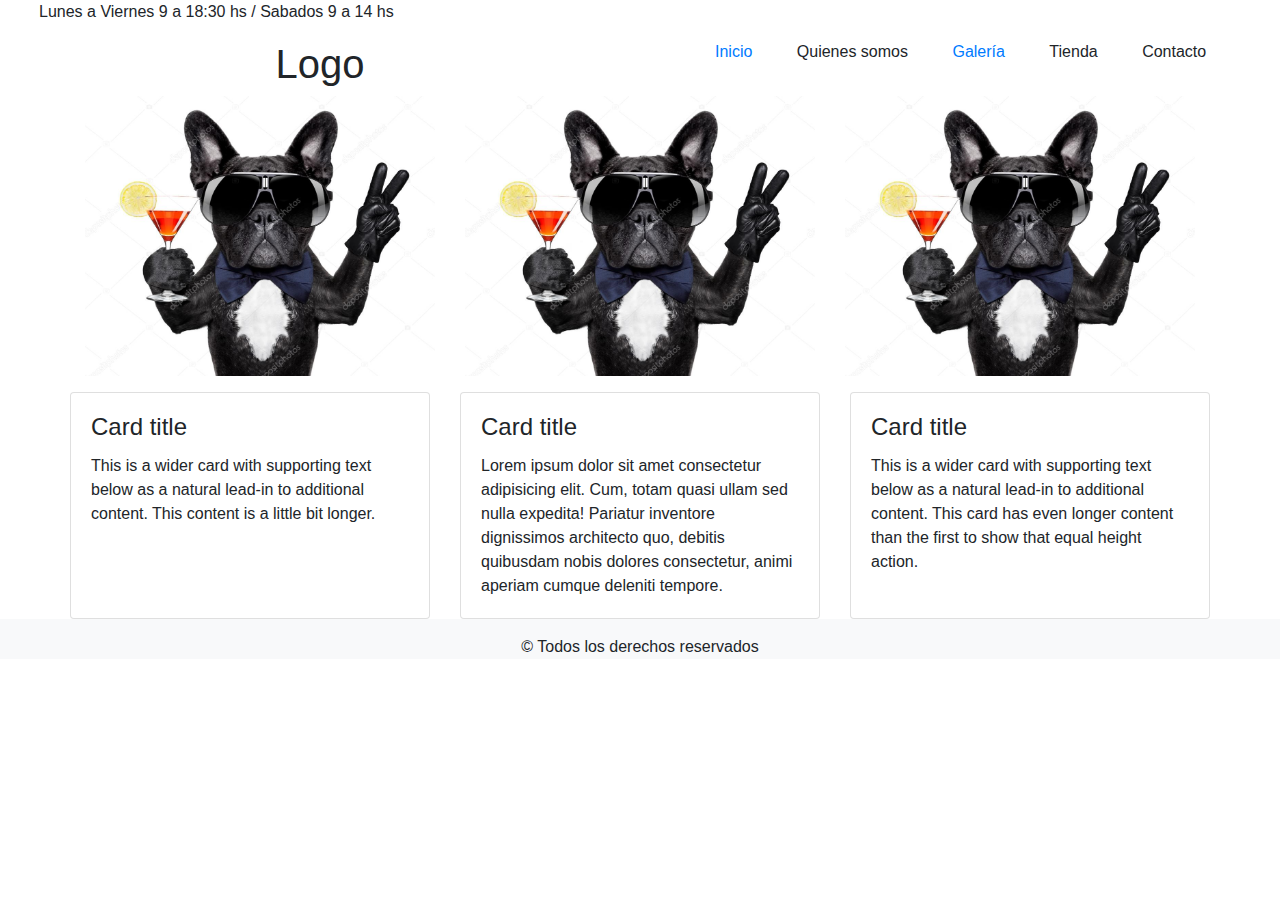
<file: index.html>
<!DOCTYPE html>
<html lang="en">
<head>
    <meta charset="UTF-8">
    <meta http-equiv="X-UA-Compatible" content="IE=edge">
    <meta name="viewport" content="width=device-width, initial-scale=1.0">
    <title>EVENTOS</title>
    <link rel="stylesheet" href="bootstrap/css/bootstrap.min.css">
    <script src="bootstrap/js/jquery.slim.min.js"></script>
    <script src="bootstrap/js/bootstrap.bundle.min.js"></script>
    <link rel="stylesheet" type="text/css" href="css/estilos.css">
</head>
<body>
    <header>
        <div class="container-fluid">
            <div class="row">
                <div class="col-12 ml-4">
                    <span>Lunes a Viernes 9 a 18:30 hs / Sabados 9 a 14 hs</span>
                </div>
            </div>
            <div class="row mt-3">
                <div class="col-6 text-center">
                    <h1>Logo</h1>
                </div>
                <div class="col-6">
                    <nav>
                        <ul>
                            <li><a href="index.html">Inicio</a></li>
                            <li>Quienes somos</li>
                            <li><a href="pages/galeria.html">Galería</a></li>
                            <li>Tienda</li>
                            <li>Contacto</li>
                        </ul>
                    </nav>
                </div>
            </div>
        </div>
    </header>
    <div class="container">
        <div class="row">
            <div class="col-4">
                <img src="assets/a.jpg" class="img-fluid" alt="Responsive image">
            </div>
            <div class="col-4">
                <img src="assets/a.jpg" class="img-fluid" alt="Responsive image">
            </div>
            <div class="col-4">
                <img src="assets/a.jpg" class="img-fluid" alt="Responsive image">
            </div>
            <div class="card-deck mt-3">
                <div class="card">
                  <div class="card-body">
                    <h4 class="card-title">Card title</h4>
                    <p class="card-text">This is a wider card with supporting text below as a natural lead-in to additional content. This content is a little bit longer.</p>
                  </div>
                </div>
                <div class="card">
                  <div class="card-body">
                    <h4 class="card-title">Card title</h4>
                    <p class="card-text">Lorem ipsum dolor sit amet consectetur adipisicing elit. Cum, totam quasi ullam sed nulla expedita! Pariatur inventore dignissimos architecto quo, debitis quibusdam nobis dolores consectetur, animi aperiam cumque deleniti tempore.</p>
                  </div>
                </div>
                <div class="card">
                  <div class="card-body">
                    <h4 class="card-title">Card title</h4>
                    <p class="card-text">This is a wider card with supporting text below as a natural lead-in to additional content. This card has even longer content than the first to show that equal height action.</p>
                  </div>
                </div>
            </div>
              
            
        </div>
    </div>
    <footer>
        <div class="container-fluid bg-light text-center pt-3">
            <p>&copy; Todos los derechos reservados</p>
        </div>
    </footer>
</body>
</html>
</file>
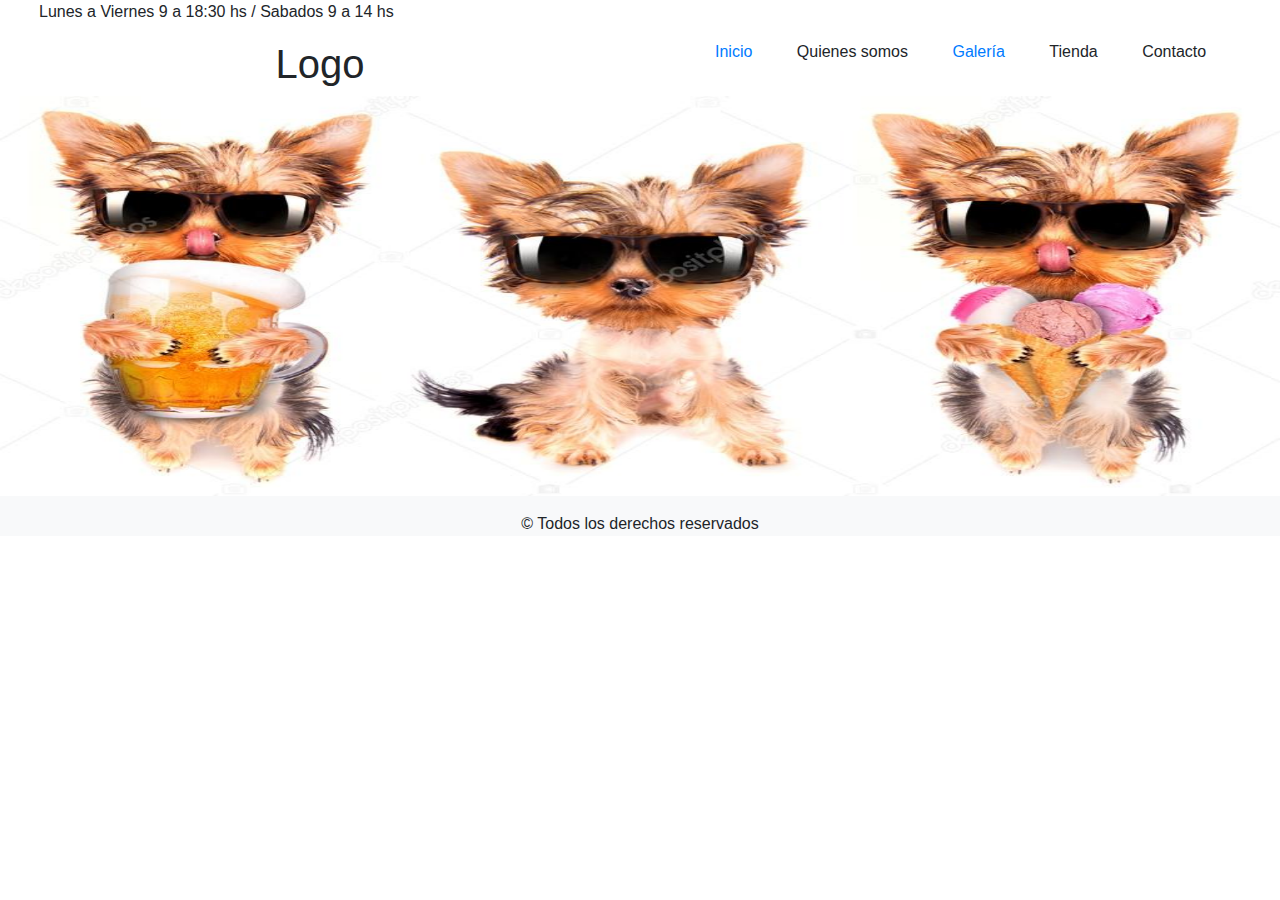
<file: pages/galeria.html>
<!DOCTYPE html>
<html lang="en">
<head>
    <meta charset="UTF-8">
    <meta http-equiv="X-UA-Compatible" content="IE=edge">
    <meta name="viewport" content="width=device-width, initial-scale=1.0">
    <title>EVENTOS</title>
    <link rel="stylesheet" href="../bootstrap/css/bootstrap.min.css">
    <script src="../bootstrap/js/jquery.slim.min.js"></script>
    <script src="../bootstrap/js/bootstrap.bundle.min.js"></script>
    <link rel="stylesheet" type="text/css" href="../css/estilos.css">
</head>
<body>
    <header>
        <div class="container-fluid">
            <div class="row">
                <div class="col-12 ml-4">
                    <span>Lunes a Viernes 9 a 18:30 hs / Sabados 9 a 14 hs</span>
                </div>
            </div>
            <div class="row mt-3">
                <div class="col-6 text-center">
                    <h1>Logo</h1>
                </div>
                <div class="col-6">
                    <nav>
                        <ul>
                            <li><a href="../index.html">Inicio</a></li>
                            <li>Quienes somos</li>
                            <li><a href="galeria.html">Galería</a></li>
                            <li>Tienda</li>
                            <li>Contacto</li>
                        </ul>
                    </nav>
                </div>
            </div>
        </div>
    </header>
    <div id="carouselExampleIndicators" class="carousel slide" data-ride="carousel">
        <div class="carousel-inner" role="listbox">
          <div class="carousel-item active">
            <img class="d-block w-100" src="../assets/f.jpg" data-src="holder.js/900x400?theme=social" alt="900x400" data-holder-rendered="true" style="width: 900px; height: 400px;">
          </div>
          <div class="carousel-item">
            <img class="d-block w-100" src="../assets/b.jpg" alt="900x400" data-holder-rendered="true" style="width: 900px; height: 400px;">
          </div>
        </div>
        <a class="carousel-control-prev" href="#carouselExampleIndicators" role="button" data-slide="prev">
          <span class="carousel-control-prev-icon" aria-hidden="true"></span>
          <span class="sr-only">Previous</span>
        </a>
        <a class="carousel-control-next" href="#carouselExampleIndicators" role="button" data-slide="next">
          <span class="carousel-control-next-icon" aria-hidden="true"></span>
          <span class="sr-only">Next</span>
        </a>
      </div>      
    <footer>
        <div class="container-fluid bg-light text-center pt-3">
            <p>&copy; Todos los derechos reservados</p>
        </div>
    </footer>
</body>
</html>
</file>
<file: css/estilos.css>
ul {
    display: inline-block;
}
li {
    display: inline-block;
    list-style-type: none;
    margin: 0 20px;
}
</file>
